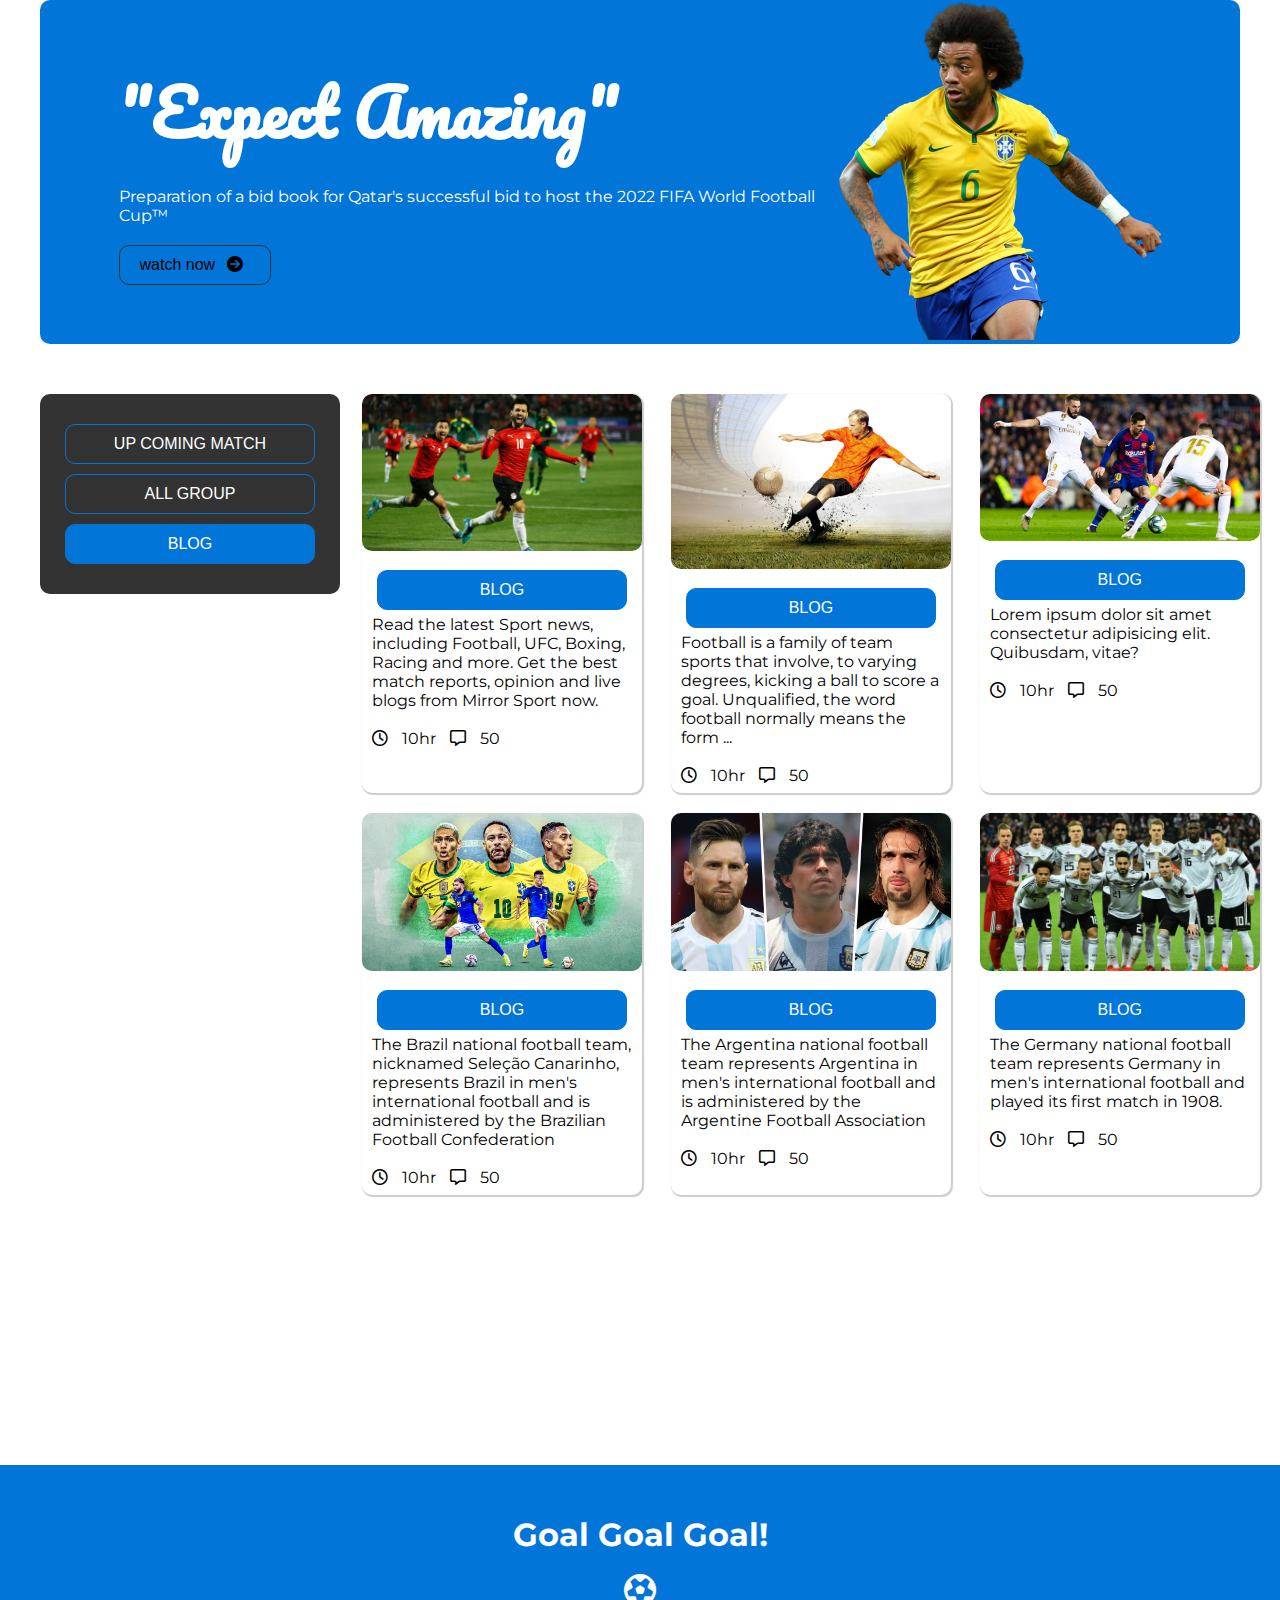
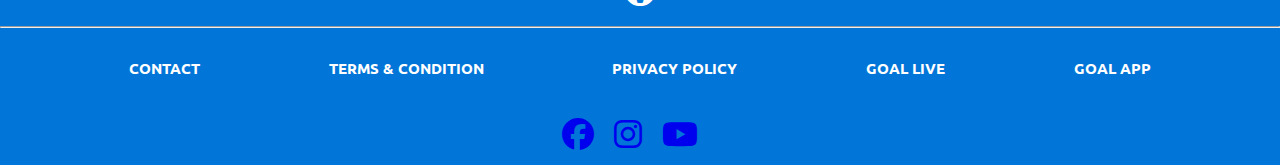
<file: index.html>
<!DOCTYPE html>
<html lang="en">
<head>
    <meta charset="UTF-8">
    <meta http-equiv="X-UA-Compatible" content="IE=edge">
    <meta name="viewport" content="width=device-width, initial-scale=1.0">
    <link rel="stylesheet" href="https://cdnjs.cloudflare.com/ajax/libs/font-awesome/6.1.2/css/all.min.css">
    <link rel="stylesheet" href="style.css">
    <title>Qatar World Cup</title>
</head>
<body>
    <div class="container">
        <section class="top-header">
            <div class="header-detail">
                <h1>"Expect Amazing"</h1>
                <p>Preparation of a bid book for Qatar's successful bid to host the 2022 FIFA World Football Cup™</p>
                <button class="btn-primary">watch now
                    <i class="fa-solid fa-circle-arrow-right arrow-icon"></i></button>
                </button>
            </div>
            <div class="main-img">
                <img src="assets/Banner Image.png" alt="">
                <!-- <img src="assets/qatar.png" alt=""> -->
            </div>
        </section>
        <section class="cup-detail">
            <aside class="navbar">
                <button class="btn-info"><a href="match.html">up coming match</a></button>
                <button class="btn-info"><a href="">all group</a></button>
                <button class="btn-info active"><a href="blog.html">blog</a></button>
            </aside>
            <article class="match-review">
                <div class="grid-layout">
                    <div class="all-match">
                        <div class="match-photo">
                            <img src="assets/Blog Image.png" alt="">
                        </div>
                        <div class="match-details">
                            <button class="btn-info active"><a href="">blog</a></button>
                            <p>Read the latest Sport news, including Football, UFC, Boxing, Racing and more. Get the best match reports, opinion and live blogs from Mirror Sport now.</p>
                        </div>
                        <div class="match-icon">
                            <i class="fa-regular fa-clock arrow-icon"></i>
                            <span>10hr</span>
                            <i class="fa-regular fa-message arrow-icon"></i>
                            <span>50</span>
                        </div>
                    </div>
                    <!-- second -->
                    <div class="all-match">
                        <div class="match-photo">
                            <img src="assets/1.football-player-12967704.jpg" alt="">
                        </div>
                        <div class="match-details">
                            <button class="btn-info active"><a href="">blog</a></button>
                            <p>Football is a family of team sports that involve, to varying degrees, kicking a ball to score a goal. Unqualified, the word football normally means the form ...</p>
                        </div>
                        <div class="match-icon">
                            <i class="fa-regular fa-clock arrow-icon"></i>
                            <span>10hr</span>
                            <i class="fa-regular fa-message arrow-icon"></i>
                            <span>50</span>
                        </div>
                    </div>
                    <!-- 3 -->
                    <div class="all-match">
                        <div class="match-photo">
                            <img src="assets/2.football-player-12967704.jpg" alt="">
                        </div>
                        <div class="match-details">
                            <button class="btn-info active"><a href="">blog</a></button>
                            <p>Lorem ipsum dolor sit amet consectetur adipisicing elit. Quibusdam, vitae?</p>
                        </div>
                        <div class="match-icon">
                            <i class="fa-regular fa-clock arrow-icon"></i>
                            <span>10hr</span>
                            <i class="fa-regular fa-message arrow-icon"></i>
                            <span>50</span>
                        </div>
                    </div>
                    <div class="all-match">
                        <div class="match-photo">
                            <img src="assets/4.football-player-12967704.jpg" alt="">
                        </div>
                        <div class="match-details">
                            <button class="btn-info active"><a href="blog.html">blog</a></button>
                            <p>The Brazil national football team, nicknamed Seleção Canarinho, represents Brazil in men's international football and is administered by the Brazilian Football Confederation</p>
                        </div>
                        <div class="match-icon">
                            <i class="fa-regular fa-clock arrow-icon"></i>
                            <span>10hr</span>
                            <i class="fa-regular fa-message arrow-icon"></i>
                            <span>50</span>
                        </div>
                    </div>
                    <div class="all-match">
                        <div class="match-photo">
                            <img src="assets/5.football-player-12967704.jpg" alt="">
                        </div>
                        <div class="match-details">
                            <button class="btn-info active"><a href="">blog</a></button>
                            <p>The Argentina national football team represents Argentina in men's international football and is administered by the Argentine Football Association</p>
                        </div>
                        <div class="match-icon">
                            <i class="fa-regular fa-clock arrow-icon"></i>
                            <span>10hr</span>
                            <i class="fa-regular fa-message arrow-icon"></i>
                            <span>50</span>
                        </div>
                    </div>
                    <!-- 6 -->
                    <div class="all-match">
                        <div class="match-photo">
                            <img src="assets/6.football-player-12967704.jpg" alt="">
                        </div>
                        <div class="match-details">
                            <button class="btn-info active"><a href="">blog</a></button>
                            <p>The Germany national football team represents Germany in men's international football and played its first match in 1908.</p>
                        </div>
                        <div class="match-icon">
                            <i class="fa-regular fa-clock arrow-icon"></i>
                            <span>10hr</span>
                            <i class="fa-regular fa-message arrow-icon"></i>
                            <span>50</span>
                        </div>
                    </div>
                    
                </div>
                
            </article>
        </section>
    </div>
    <footer class ="cup-footer">
        <div class="goal">
            <h1>Goal Goal Goal! </h1>
            <i class="fa-regular fa-futbol fa-2x"></i>
            
        </div>
        <hr>
        <div class="footer-end">
            <h6>contact</h6>
            <h6>terms & condition</h6>
            <h6>Privacy policy</h6>
            <h6>Goal Live</h6>
            <h6>goal app</h6>
        </div>
        <div class="footer-media">
            <a target="_blank" href="https://www.facebook.com/groups/programmingHero"><i class="fa-brands fa-facebook fa-2x"></i></a>
            <a href="https://www.instagram.com/" target="_blank" rel="noopener noreferrer"><i class="fa-brands fa-instagram fa-2x"></i></a>
            <a href="http://www.youtube.com" target="_blank" rel="noopener noreferrer"><i class="fa-brands fa-youtube fa-2x"></i></a>
        </div>
    </footer>
</body>
</html>
</file>
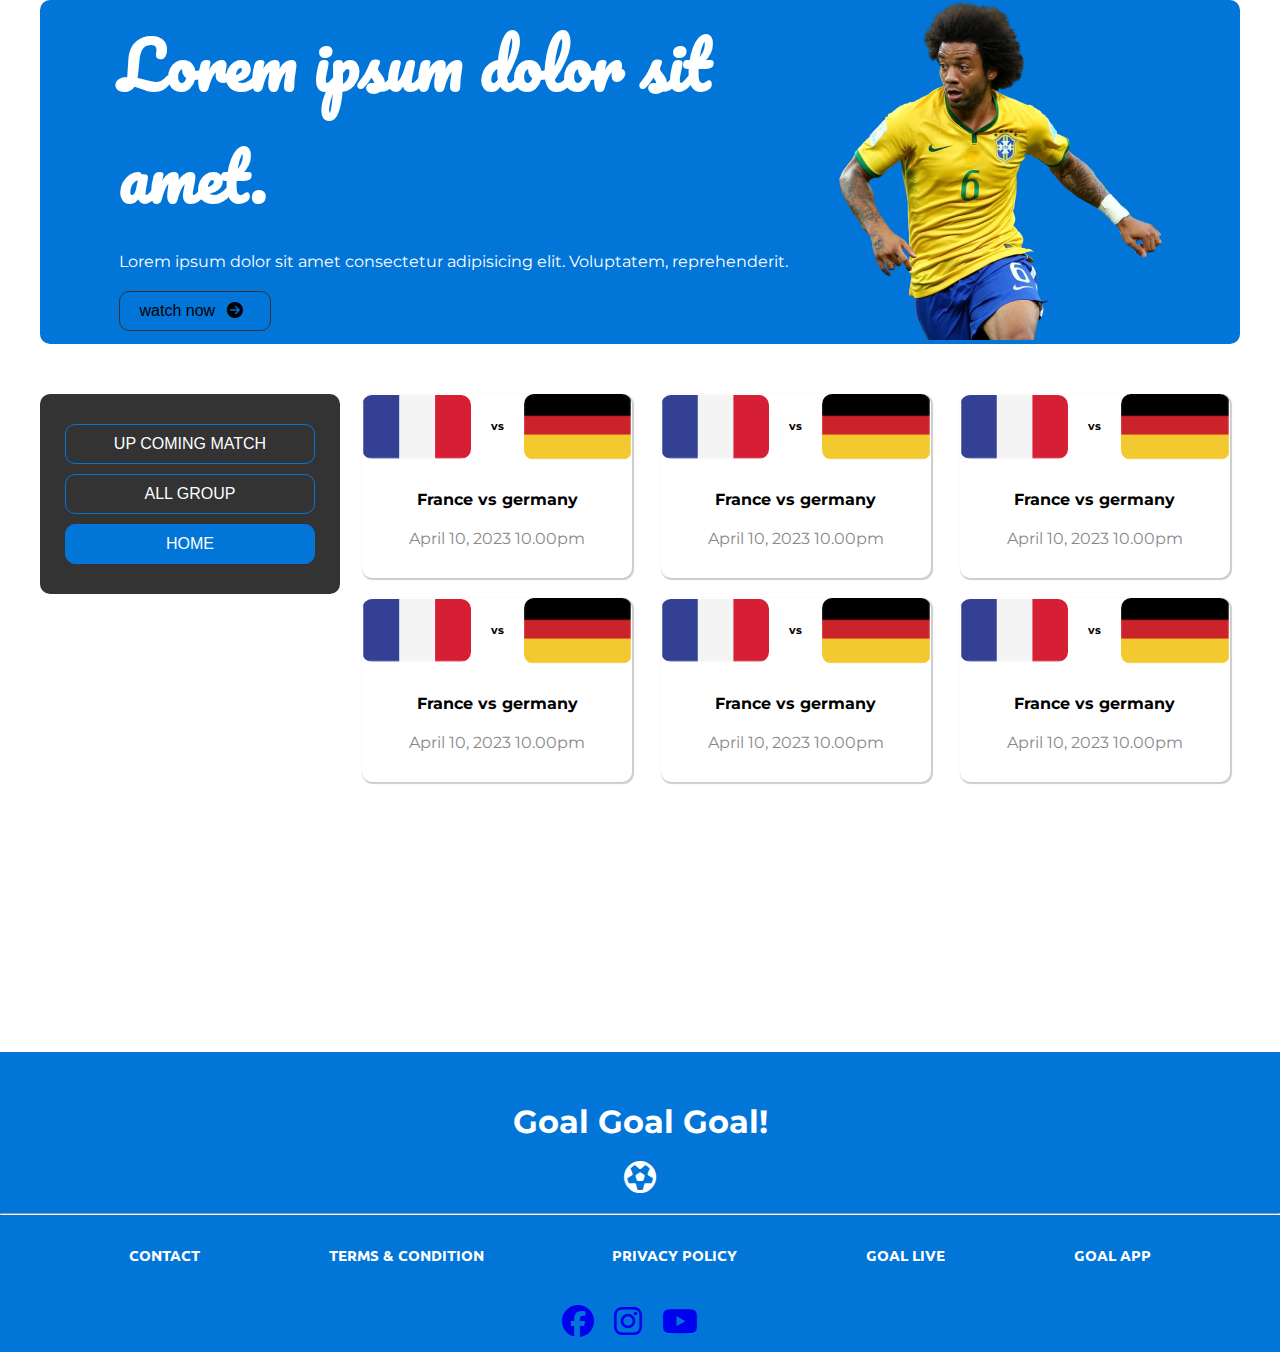
<file: blog.html>
<!DOCTYPE html>
<html lang="en">
<head>
    <meta charset="UTF-8">
    <meta http-equiv="X-UA-Compatible" content="IE=edge">
    <meta name="viewport" content="width=device-width, initial-scale=1.0">
    <link rel="stylesheet" href="https://cdnjs.cloudflare.com/ajax/libs/font-awesome/6.1.2/css/all.min.css">
    <link rel="stylesheet" href="style.css">
    <title>Quater World Cup remake</title>
</head>
<body>
    <div class="container">
        <section class="top-header">
            <div class="header-detail">
                <h1>Lorem ipsum dolor sit amet.</h1>
                <p>Lorem ipsum dolor sit amet consectetur adipisicing elit. Voluptatem, reprehenderit.</p>
                <button class="btn-primary">watch now
                    <i class="fa-solid fa-circle-arrow-right arrow-icon"></i></button>
                </button>
            </div>
            <div class="main-img">
                <img src="assets/Banner Image.png" alt="">
            </div>
        </section>
        <section class="cup-detail">
            <aside class="navbar">
                <button class="btn-info"><a href="match.html">up coming match</a></button>
                <button class="btn-info"><a href="">all group</a></button>
                <button class="btn-info active"><a href="index.html">Home</a></button>
            </aside>
            <article class="match-review">
                <div class="grid-layout">
                    <div class="all-match">
                        <div class="match-photo photo-blog">
                            <img class="flag" src="assets/Flag.png" alt="">
                            <h6>vs</h6>
                            <img src="assets/germany Flag.png" alt="">
                        </div>
                        <div class="match-details all-country">
                            <h4>France vs germany</h4>
                            <p class="muted">April 10, 2023 10.00pm</p>
                        </div>
                        
                    </div>
                    <div class="all-match">
                        <div class="match-photo photo-blog">
                            <img class="flag" src="assets/Flag.png" alt="">
                            <h6>vs</h6>
                            <img src="assets/germany Flag.png" alt="">
                        </div>
                        <div class="match-details all-country">
                            <h4>France vs germany</h4>
                            <p class="muted">April 10, 2023 10.00pm</p>
                        </div>
                        
                    </div>
                    <div class="all-match">
                        <div class="match-photo photo-blog">
                            <img class="flag" src="assets/Flag.png" alt="">
                            <h6>vs</h6>
                            <img src="assets/germany Flag.png" alt="">
                        </div>
                        <div class="match-details all-country">
                            <h4>France vs germany</h4>
                            <p class="muted">April 10, 2023 10.00pm</p>
                        </div>
                        
                    </div>
                    <div class="all-match">
                        <div class="match-photo photo-blog">
                            <img class="flag" src="assets/Flag.png" alt="">
                            <h6>vs</h6>
                            <img src="assets/germany Flag.png" alt="">
                        </div>
                        <div class="match-details all-country">
                            <h4>France vs germany</h4>
                            <p class="muted">April 10, 2023 10.00pm</p>
                        </div>
                        
                    </div>
                    <div class="all-match">
                        <div class="match-photo photo-blog">
                            <img class="flag" src="assets/Flag.png" alt="">
                            <h6>vs</h6>
                            <img src="assets/germany Flag.png" alt="">
                        </div>
                        <div class="match-details all-country">
                            <h4>France vs germany</h4>
                            <p class="muted">April 10, 2023 10.00pm</p>
                        </div>
                        
                    </div>
                    <div class="all-match">
                        <div class="match-photo photo-blog">
                            <img class="flag" src="assets/Flag.png" alt="">
                            <h6>vs</h6>
                            <img src="assets/germany Flag.png" alt="">
                        </div>
                        <div class="match-details all-country">
                            <h4>France vs germany</h4>
                            <p class="muted">April 10, 2023 10.00pm</p>
                        </div>
                        
                    </div>
                    </div>
                    
                </div> 
            </article>
        </section>
    </div>
    <footer class ="cup-footer">
        <div class="goal">
            <h1>Goal Goal Goal! </h1>
            <i class="fa-regular fa-futbol fa-2x"></i>
            
        </div>
        <hr>
        <div class="footer-end">
            <h6>contact</h6>
            <h6>terms & condition</h6>
            <h6>Privacy policy</h6>
            <h6>Goal Live</h6>
            <h6>goal app</h6>
        </div>
        <div class="footer-media">
            <a target="_blank" href="https://www.facebook.com/groups/programmingHero"><i class="fa-brands fa-facebook fa-2x"></i></a>
            <a href="https://www.instagram.com/" target="_blank" rel="noopener noreferrer"><i class="fa-brands fa-instagram fa-2x"></i></a>
            <a href="http://www.youtube.com" target="_blank" rel="noopener noreferrer"><i class="fa-brands fa-youtube fa-2x"></i></a>
        </div>
    </footer>
</body>
</html>
</file>
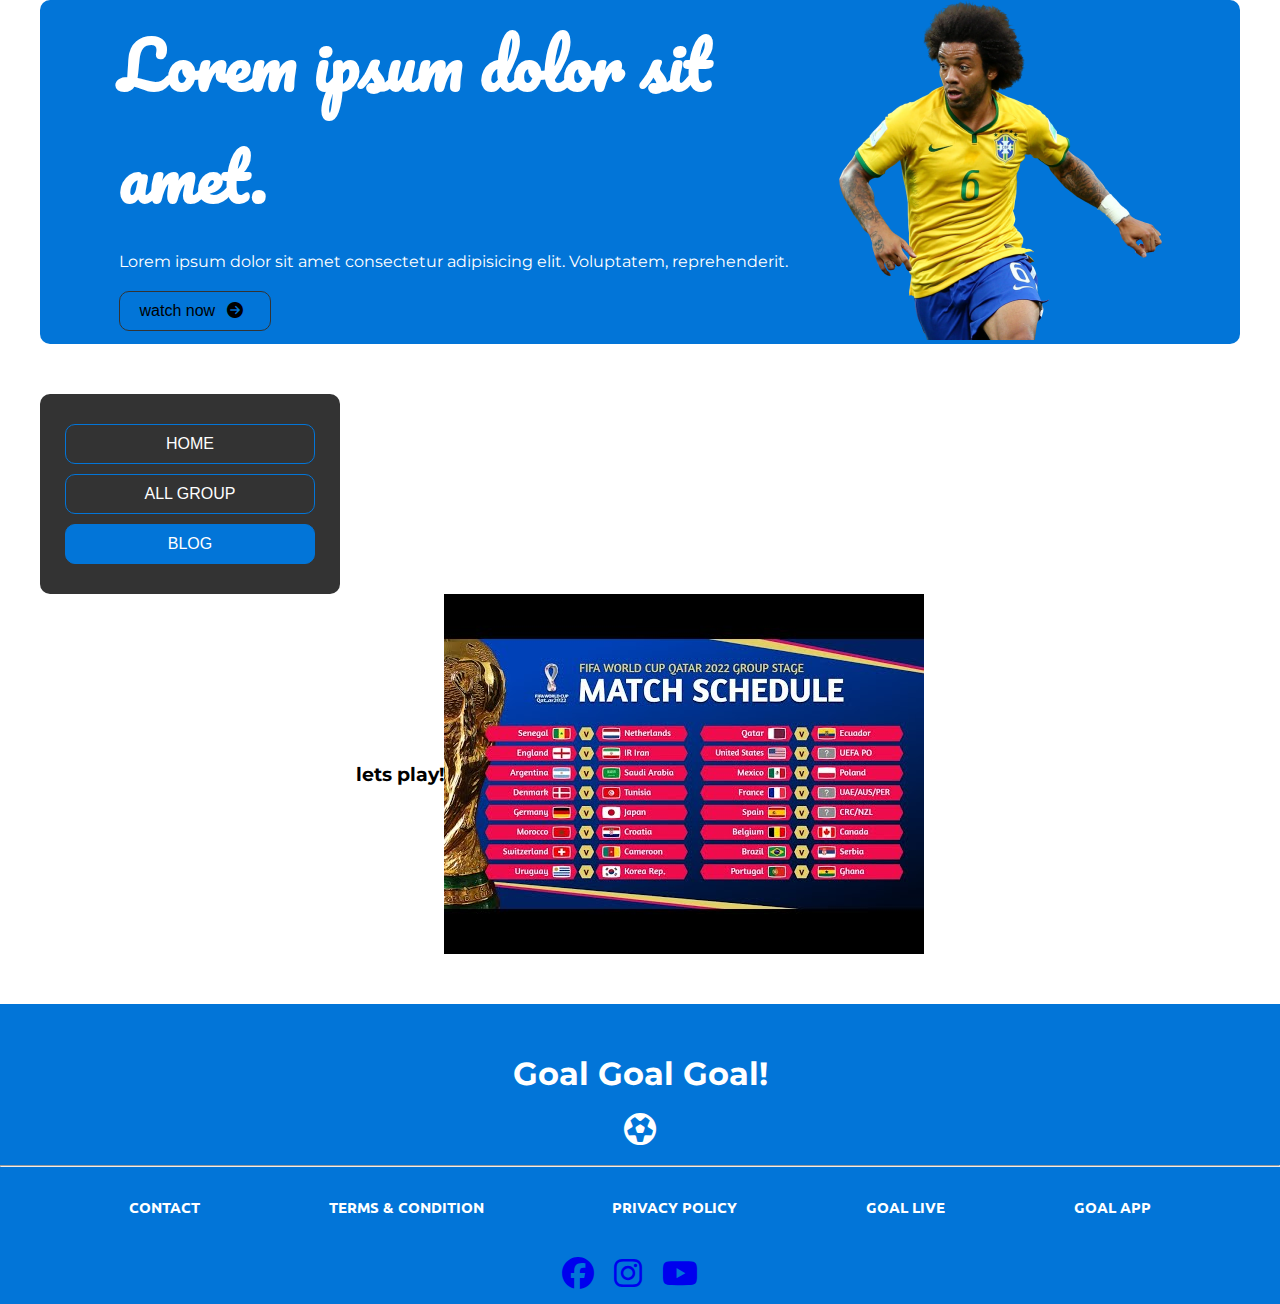
<file: match.html>
<!DOCTYPE html>
<html lang="en">
<head>
    <meta charset="UTF-8">
    <meta http-equiv="X-UA-Compatible" content="IE=edge">
    <meta name="viewport" content="width=device-width, initial-scale=1.0">
    <link rel="stylesheet" href="https://cdnjs.cloudflare.com/ajax/libs/font-awesome/6.1.2/css/all.min.css">
    <link rel="stylesheet" href="style.css">
    <title>Quater World Cup remake</title>
</head>
<body>
    <div class="container">
        <section class="top-header">
            <div class="header-detail">
                <h1>Lorem ipsum dolor sit amet.</h1>
                <p>Lorem ipsum dolor sit amet consectetur adipisicing elit. Voluptatem, reprehenderit.</p>
                <button class="btn-primary">watch now
                    <i class="fa-solid fa-circle-arrow-right arrow-icon"></i></button>
                </button>
            </div>
            <div class="main-img">
                <img src="assets/Banner Image.png" alt="">
            </div>
        </section>
        <div id="main-footer" class="cup-detail">
            <aside class="navbar">
                <button class="btn-info"><a href="index.html">Home</a></button>
                <button class="btn-info"><a href="">all group</a></button>
                <button class="btn-info active"><a href="">blog</a></button>
            </aside>
            <div class="world-cup">
                <h3>lets play!</h3>
                <img src="assets/hqdefault.jpg" alt="">
            </div>
        </div>
        </div>
        <footer class ="cup-footer">
            <div class="goal">
                <h1>Goal Goal Goal! </h1>
                <i class="fa-regular fa-futbol fa-2x"></i>
                
            </div>
            <hr>
            <div class="footer-end">
                <h6>contact</h6>
                <h6>terms & condition</h6>
                <h6>Privacy policy</h6>
                <h6>Goal Live</h6>
                <h6>goal app</h6>
            </div>
            <div class="footer-media">
                <a target="_blank" href="https://www.facebook.com/groups/programmingHero"><i class="fa-brands fa-facebook fa-2x"></i></a>
                <a href="https://www.instagram.com/" target="_blank" rel="noopener noreferrer"><i class="fa-brands fa-instagram fa-2x"></i></a>
                <a href="http://www.youtube.com" target="_blank" rel="noopener noreferrer"><i class="fa-brands fa-youtube fa-2x"></i></a>
            </div>
        </footer>
</body>
</html>
</file>
<file: style.css>
@import url('https://fonts.googleapis.com/css2?family=Montserrat:wght@500&family=Pacifico&family=Poppins:wght@500&family=Ubuntu:wght@500&display=swap');

/* google fonts
    font-family: 'Montserrat', sans-serif;
    font-family: 'Pacifico', cursive;
    font-family: 'Poppins', sans-serif;
    font-family: 'Ubuntu', sans-serif;
    color: #5bc0de
*/

*{
    margin: 0;
    padding: 0;
    list-style: none;
    text-decoration: none;
}

body{
    box-sizing: border-box;
    font-family: 'Montserrat', sans-serif;
}

.container{
    width: 1200px;
    margin: 0 auto;
    /* border: 1px solid rgb(124, 197, 41); */
}

.top-header{
    display: flex;
    justify-content: center;
    align-items: center;
    background-color: #0275d8;
    border-radius: 10px;
}

.header-detail{
    width: 60%;
    color: #fff;
}
.header-detail h1{
    font-family: 'Pacifico', cursive;
    font-size: 4rem;
    padding-bottom: 20px;
}
.btn-primary{
    margin: 20px 0 5px 0;
    padding: 10px 20px 10px 20px;
    border-radius: 10px;
    font-size: 1rem;
    border: 1px solid #333;
    background: transparent;
}

.btn-primary:hover{
    background-color:#5cb85c;
    color:brown;
    color: #fff;
    transition: .8s;
    cursor: pointer;
}

.arrow-icon{
    padding: 0 7px 0 7px;
}

.cup-detail{
    /* border: 1px solid red; */
    margin: 50px 0;

}

.navbar{
    display: flex;
    flex-direction: column;
    justify-content: center;
    align-items: center;
    width: 25%;
    margin-right: 2%;
    background-color: #333;
    height: 200px;
    border-radius: 10px;
}

.btn-info{
    width: 250px;
    margin: 5px;
    padding: 10px;
    border-radius: 10px;
    font-size: 1rem;
    border: 1px solid #0275d8;
    background: transparent;
}

.btn-info a{
    color: #fff;
    text-transform: uppercase;
}

.active{
    background-color: #0275d8;
}

.match-review{
    position: relative;
    top: -210px;
    /* border: 1px solid greenyellow; */
    width: 74%;
    margin-left: 26%;
}

.grid-layout{
    display: grid;
    grid-template-columns: repeat(3, 1fr);
    column-gap: 1%;
}

.all-match{
    margin: 10px;
    border-radius: 10px;
    box-shadow: 1px 1px 1px 1px rgba(0, 0, 0, 0.2);
}
.match-photo img{
    width: 100%;
    border-radius: 10px;
}
.match-details{
    padding: 10px;
}

.match-icon i{
    padding: 10px;
}

.cup-footer{
    background-color:#0275d8;
    height: 300px;
}
.goal{
    color: #fff;
    margin-top: 50px;
    padding-top: 50px;
    display: flex;
    justify-content: center;
    flex-direction: column;
    align-items: center;
    text-align: center;
}

.goal i{
    padding: 20px 0 20px 0;
}

.footer-end{
    padding-top: 30px;
    text-transform: uppercase;
    display: flex;
    justify-content: space-evenly;
    align-items: center;
    font-family: 'Ubuntu', sans-serif;
    font-size: 22px;
    color: #fff;
}

.footer-media{
    display: flex;
    /* padding: 30px 0 0 30px; */
    align-items: center;
    justify-content: center;
}

.footer-media i{
 margin-top: 40px;
 padding-right: 20px;   
}

.footer-media i:hover{
    color: crimson;
    transition: 0.5s;
    cursor: pointer;
}


/* blogs css */

.photo-blog{
    display: flex;
    justify-content: center;
    align-items: center;
    text-align: center;
    
}

/* .photo-blog img{
    width: 100%;
    padding-right: 20px;
    
} */

.photo-blog h6{
    padding: 20px;
    
}

.all-country{
    display: flex;
    flex-direction: column;
    justify-content: center;
    align-items: center;
    text-align: center;
}
.all-country h4{
    padding-top: 20px;
}
.muted{
    padding: 20px;
    color:#888;
}

/* match */

.world-cup{
    display: flex;
    justify-content: center;
    align-items: center;
}

/* Media header */
@media screen and (max-width: 668px) {
    .top-header{
        display: flex;
        flex-direction: column;
        justify-content: center;
        text-align: center;
        align-items: center;
    }

    .top-header p{
        width: 50%;
        margin: 0 auto;
        padding: 20px 0 20px 0;
    }

    .btn-primary{
        margin-bottom: 20px;
    }

    .navbar{
        width: 100%;
        margin-bottom: 50%;
        background-color: #fff;
    }
    .navbar a{
        color:#0275d8;;
    }

    .grid-layout{
        display: grid;
        grid-template-columns: repeat(1, 1fr);
        width: 50%;
        position: relative;
        top: -220px;
        left: 100px;

    }
    .cup-footer{
        background-color: #333;
        width: 100%;
        margin: 0 auto;
    }

    .goal{
        display: flex;
        flex-direction: column;
        margin-top: 5px;
        padding-top: 5px;
        justify-content: center;
        align-items: center;
        text-align: center;
    }
        .photo-blog{
            display: grid;
            grid-template-columns: repeat(1, 1fr);
        }

        ..photo-blog img{
            width: 100%;
        }
    .footer-end{
        /* padding: 10px 0 10px 0; */
        display: flex;
        flex-direction: column;
        justify-content: center;
        align-items: center;
        color: #fff;
    }

    .footer-end h6{
        padding: 5px 0 10px 0;
    }

    .footer-media{
        display: flex;
        flex-direction: column;
       
    }

    .footer-media i:hover{
        color: #0275d8;
    }
}


@media screen and (min-width: 768px) and (max-width: 991px) {
    .top-header{
        display: flex;
        flex-direction: column;
        justify-content: center;
        text-align: center;
        align-items: center;
    }

    .top-header p{
        width: 50%;
        margin: 0 auto;
        padding: 20px 0 20px 0;
    }

    .btn-primary{
        margin-bottom: 20px;
    }

    .navbar{
        display: grid;
        position: relative;
        top: -200px;
        grid-template-columns: repeat(3, 1fr);
        background-color: #fff;
        width: 100%;
        color: #333;
        column-gap: 0;
        grid-gap: 0;
        right: 100px;

    }

    .navbar a{
        color: #333;
        margin: 0;
        padding: 0;
    }

    .btn-info{
        margin: 0px 0 0px 0;
    }

    .grid-layout{
        display: grid;
        grid-template-columns: repeat(2, 1fr);
        

    }

    .cup-footer{
        background-color: #333;
        width: 80%;
    }

    .goal{
        display: flex;
        flex-direction: column;
        margin-top: 5px;
        padding-top: 5px;
        justify-content: center;
        align-items: center;
        text-align: center;
    }

    .footer-end{
        /* padding: 10px 0 10px 0; */
        display: flex;
        flex-direction: column;
        justify-content: center;
        align-items: center;
        color: #fff;
    }

    .footer-end h6{
        padding: 5px 0 10px 0;
    }

    .footer-media{
        display: flex;
        flex-direction: column;
       
    }

    .footer-media i:hover{
        color: #0275d8;
    }

}
</file>
